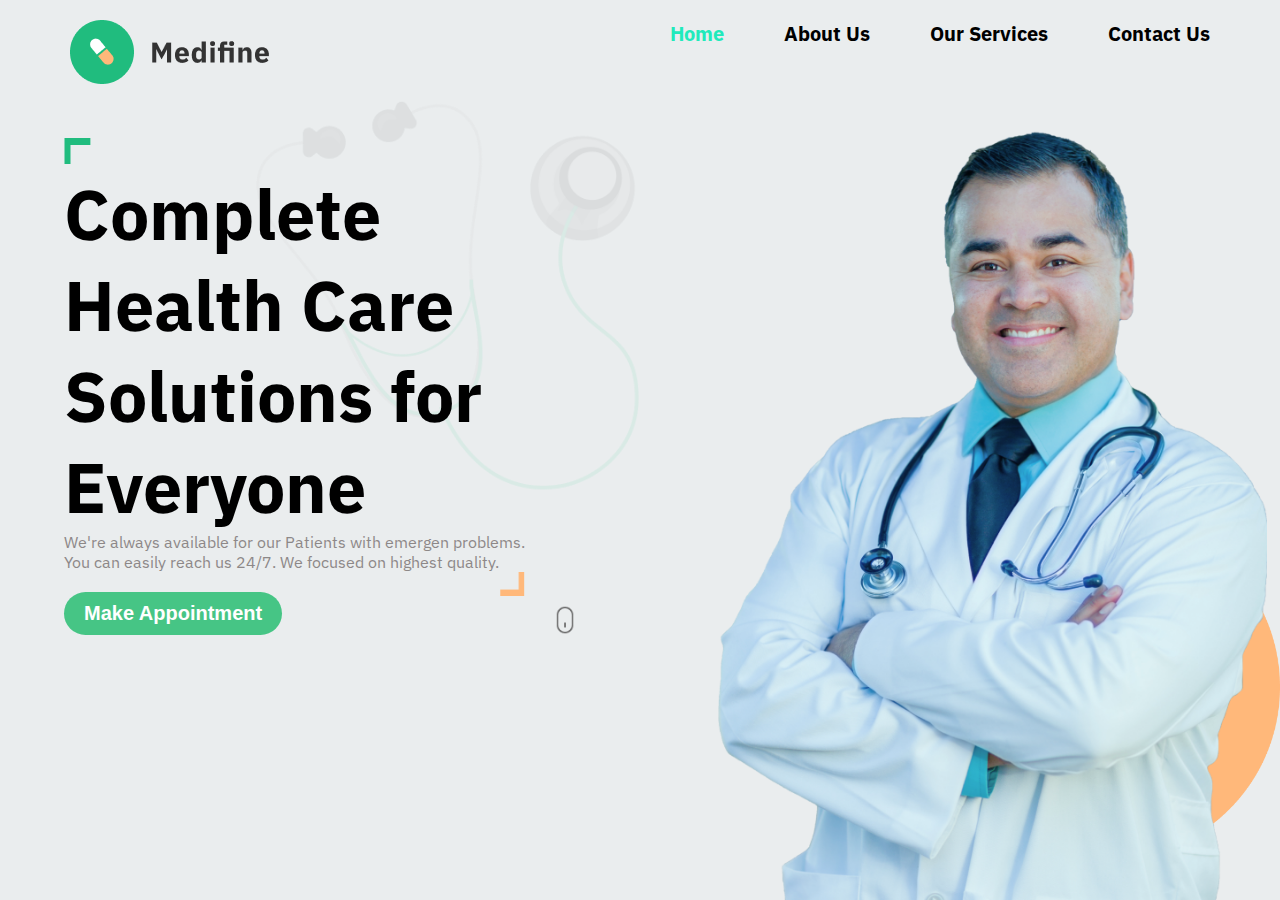
<file: feb 11 Doctor/index.html>
<!DOCTYPE html>
<html lang="en">
<head>
    <meta charset="UTF-8">
    <meta http-equiv="X-UA-Compatible" content="IE=edge">
    <meta name="viewport" content="width=device-width, initial-scale=1.0">
    <title>Feb 11 | Doctor</title>
    <link rel="stylesheet" href="./style.css">
    <link rel="preconnect" href="https://fonts.googleapis.com">
<link rel="preconnect" href="https://fonts.gstatic.com" crossorigin>
<link href="https://fonts.googleapis.com/css2?family=IBM+Plex+Sans&display=swap" rel="stylesheet">
</head>
<body>
    <!-- head section -->
    <header>
        <div><img src="./assests/logo (1).png" alt="logo"></div>
        <ul>
           
            <li class="header-home"><a href="">Home</a></li>
            <li><a href="./aboutus.html">About Us</a></li> <li><a href="">Our Services</a></li>
            <li><a href="./contactus.html">Contact Us</a></li>
        </ul>
    </header>
    <!-- Second part -->
    <main>
    <!-- Second part  left section-->
    <section class="main-left-part">
         <img src="./assests/topAngle.png" alt="top angle">
       <h1>Complete Health Care Solutions for Everyone</h1> 
        <p>
          We're always available for our Patients with emergen problems. You can
          easily reach us 24/7. We focused on highest quality.
        </p>
         <img class="bottomAngle" src="./assests/bottomAngle.png" alt="bottom angle">
        
         <img class="stethoscope" src="./assests/stethoscope.png" alt="stethoscope">
         <button>Make Appointment</button>
         <img  class="mouse" src="./assests/mouse.png" alt="mouse">
    </section>
    <!-- Second part right section -->
    <section class="main-right-part">
        <img class="greenBox" src="./assests/greenBox.png" alt="greenbox">
        <img class="yellowBox" src="./assests/yellowBox.png" alt="yellowBox" >
        <img class="doctor" src="./assests/doctor.png" alt="doctor" >
    </section>
</main>
</body>
</html>
</file>
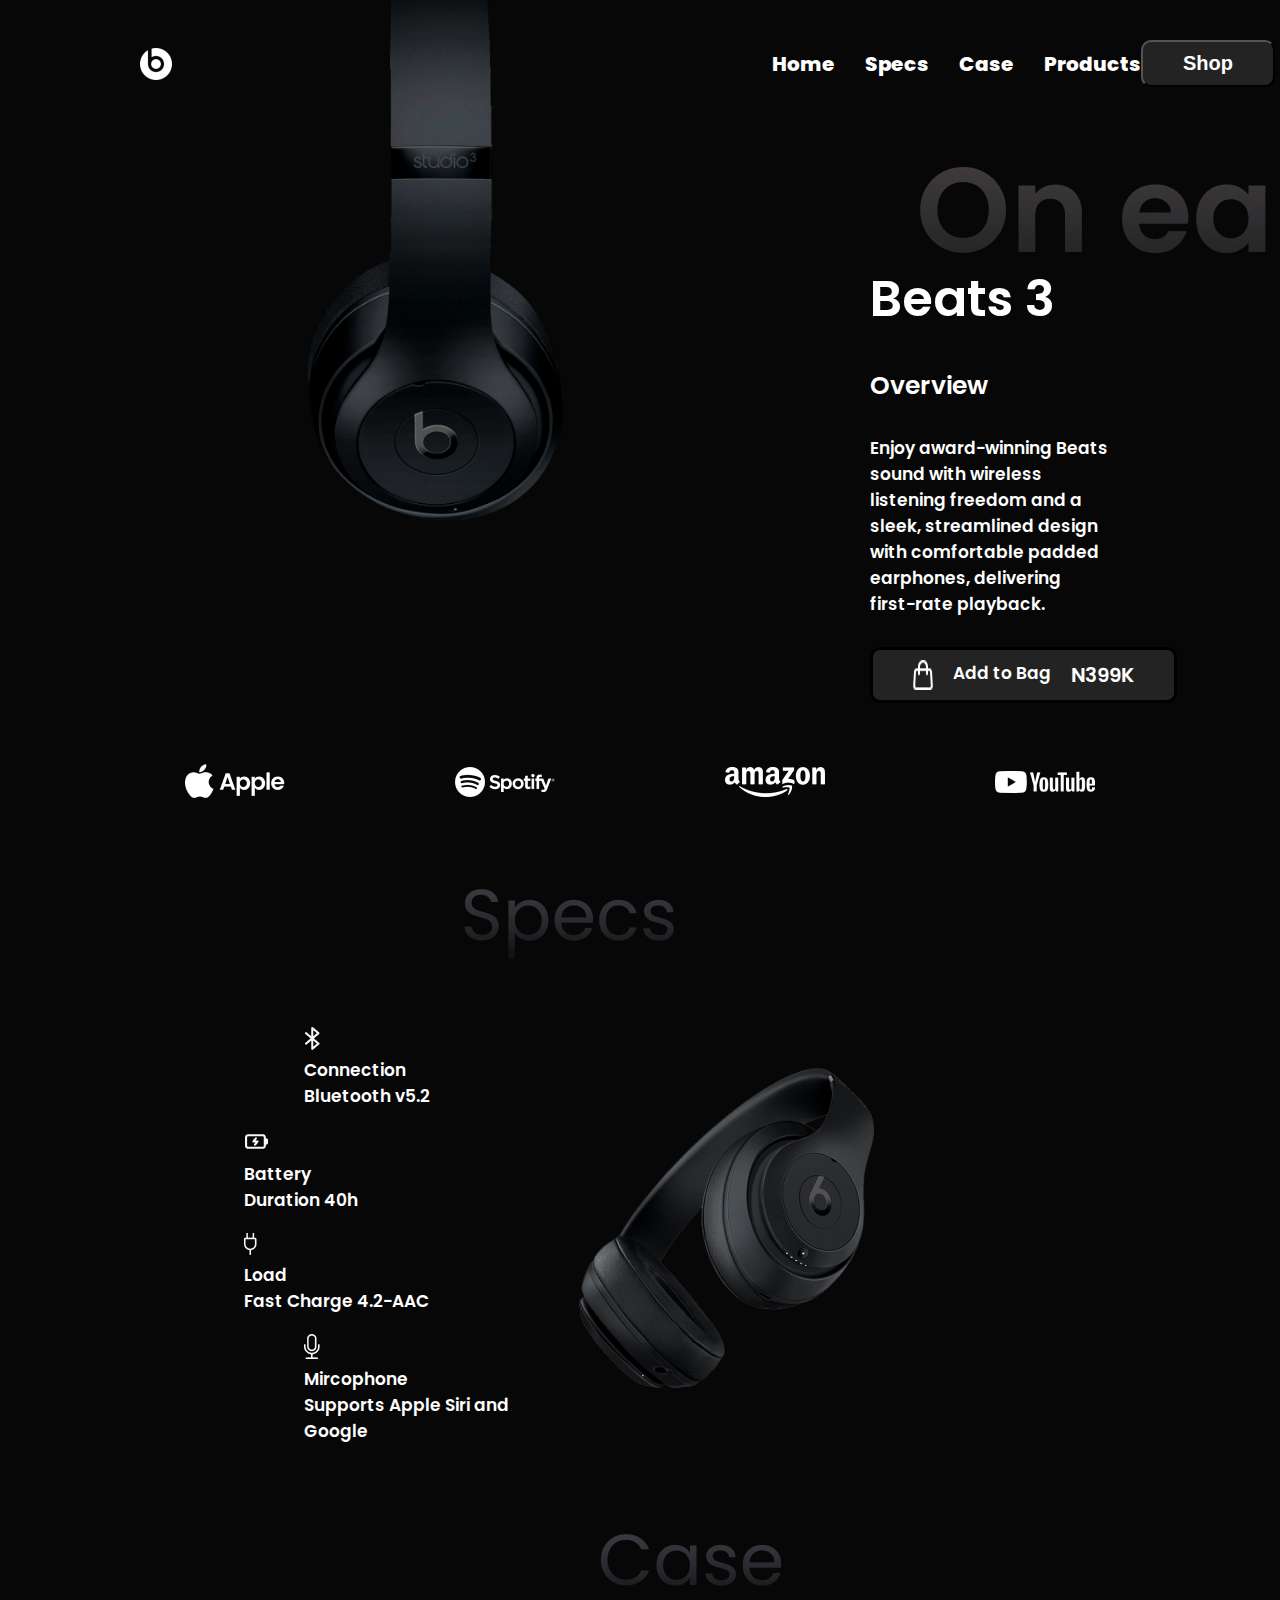
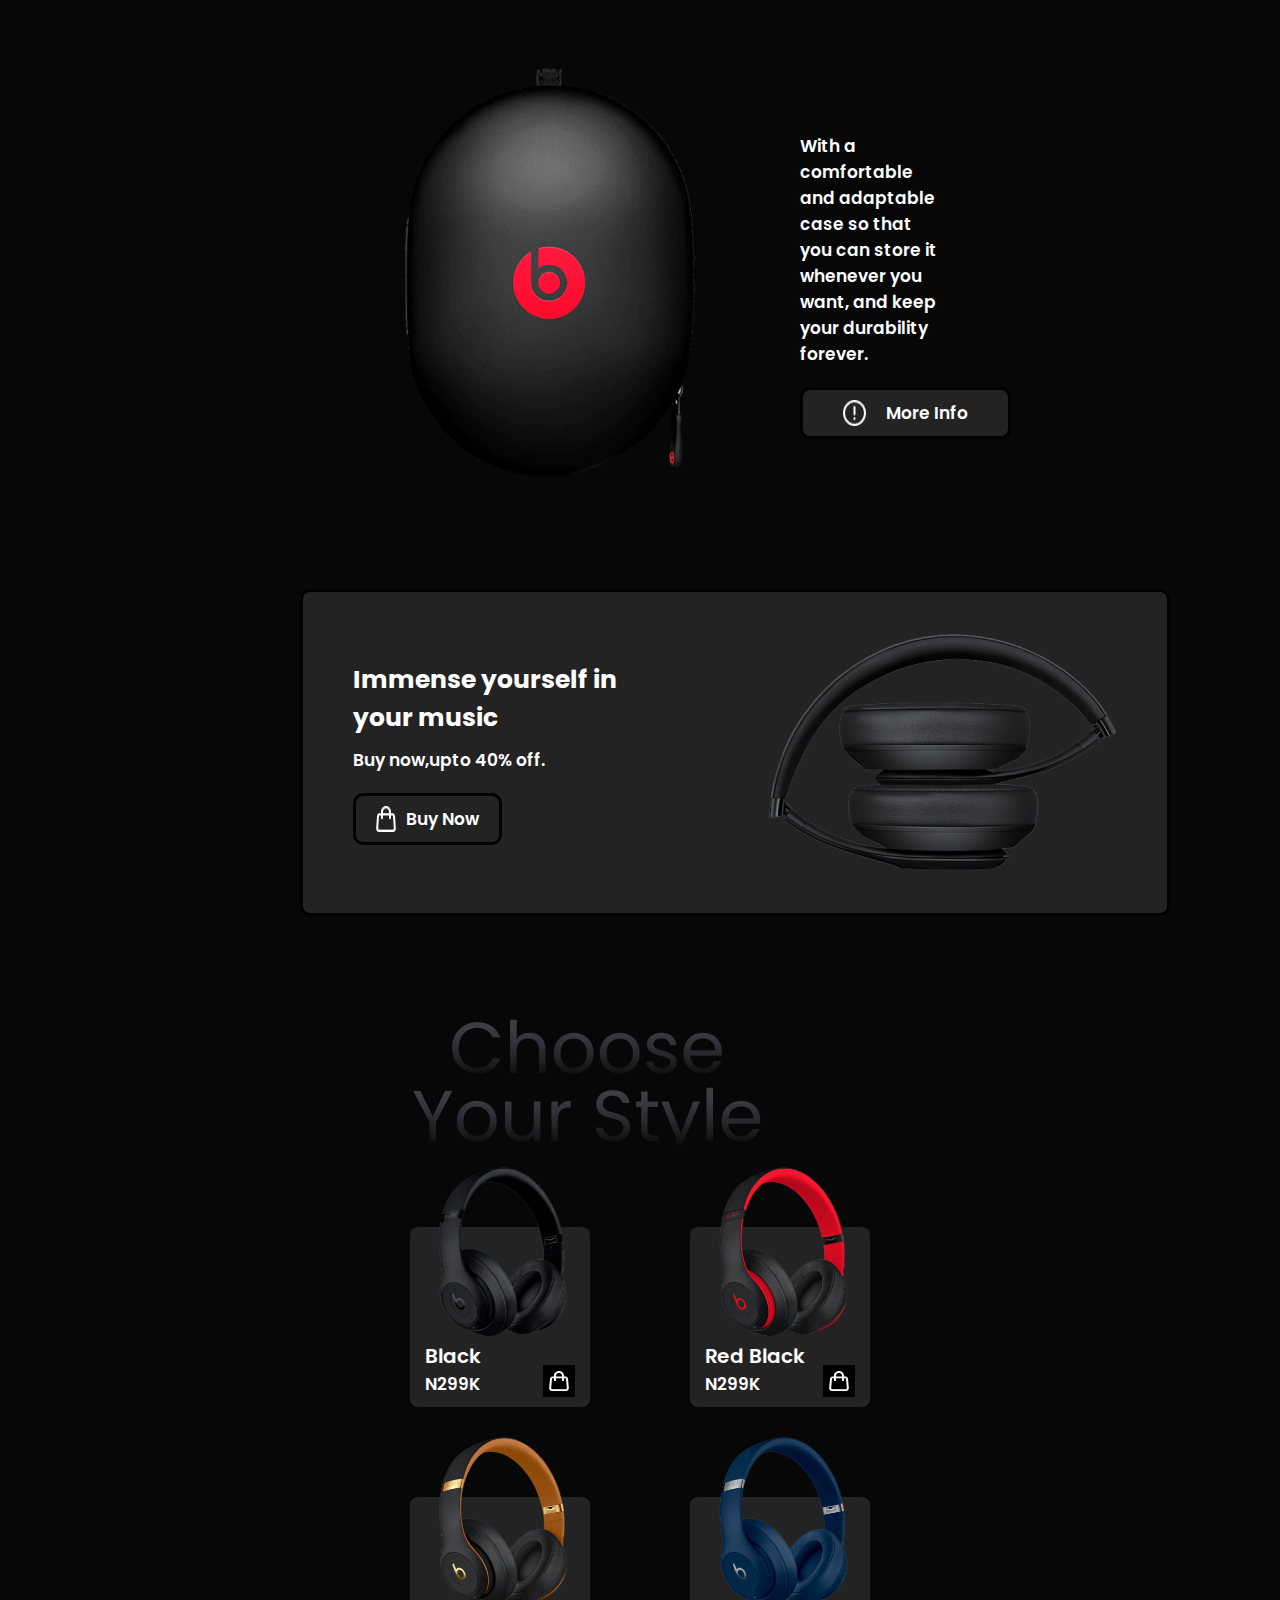
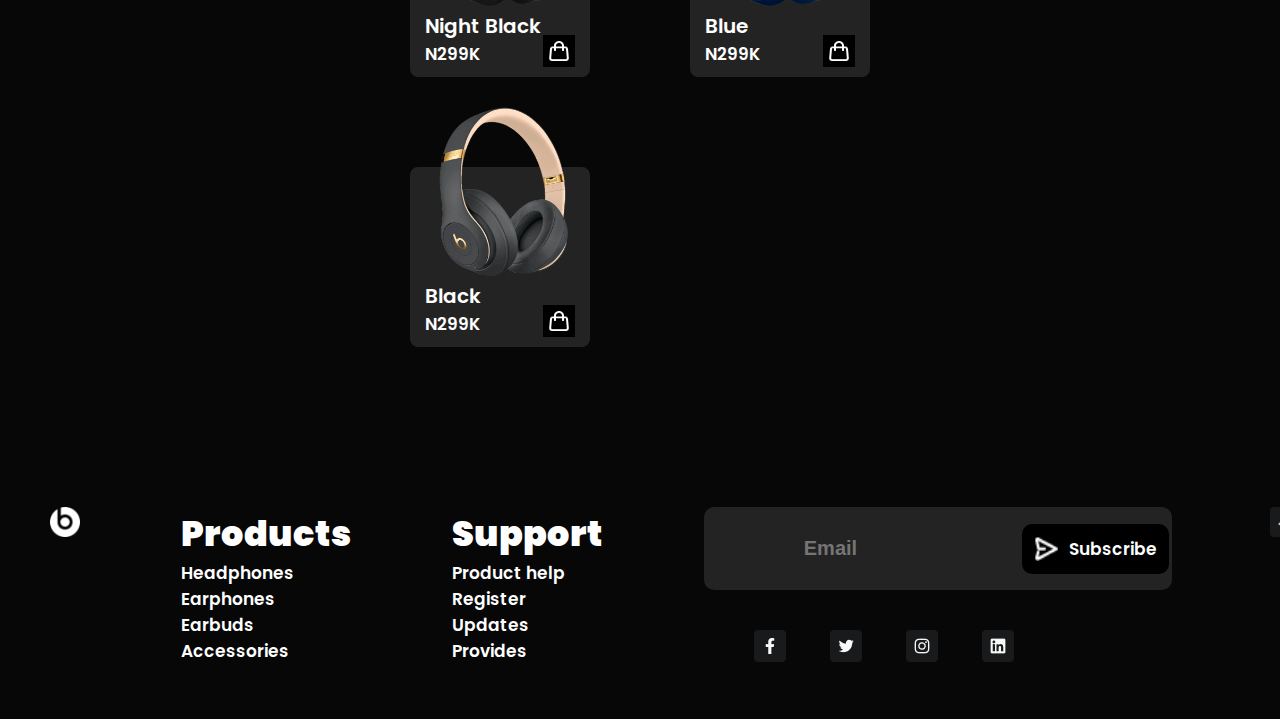
<file: feb 11 headphone/index.html>
<!DOCTYPE html>
<html lang="en">
<head>
    <meta charset="UTF-8">
    <meta http-equiv="X-UA-Compatible" content="IE=edge">
    <meta name="viewport" content="width=device-width, initial-scale=1.0">
    <title>Feb 11 | Beats</title>
    <link rel="stylesheet" href="./style.css">
    <!-- Google fonts -->
    <link rel="preconnect" href="https://fonts.googleapis.com">
<link rel="preconnect" href="https://fonts.gstatic.com" crossorigin>
<link href="https://fonts.googleapis.com/css2?family=Poppins:wght@300&display=swap" rel="stylesheet">
</head>
<body>
    <!-- Head part -->
    <header>
        
        <img src="./assests/beatsLogo (1).png" alt="beatsLogo">
    
        <div>
            <ul>
                <li><a href="">Home</a></li>
                <li><a href="">Specs</a></li>
                <li><a href="">Case</a></li>
                <li><a href="">Products</a></li>
            </ul>
            
        </div>
        <button>Shop</button>
    </header>
    <!-- Second part Overview -->
    <section class="Second">
    <div class="mainimage">
    <img src="./assests/mainImage (1).png" alt="mainImage"></div>
    <div class="second-part">
        <div>
        <img class="onEar" src="./assests/onEar.png" alt="onEar">
    </div>
    <div class="Overview">
        <h1>Beats 3</h1>
        <h3>Overview</h3>
        <p> Enjoy award-winning Beats sound with wireless listening freedom and a
            sleek, streamlined design with comfortable padded earphones,
            delivering first-rate playback.</p>
        </div>
    
    <div class="second-shopping">
        <img src="./assests/shoppingBag (1).png" alt="shoppingBag">
        <p>Add to Bag  </p>
        <span>N399K</span>
        

    </div>
</div>
</section>
    <!-- Third part social handles-->
    <main>
        <img src="./assests/appleLogo (1).png" alt="appleLogo">
        <img src="./assests/spotifyLogo.png" alt="spotifyLogo">
        <img src="./assests/amazonLogo (1).png" alt="amazonLogo">
        <img src="./assests/youtubeLogo.png" alt="youtubeLogo">
    </main>
    <!-- Fourth part specs -->
    <section class="fourth">
        <div>
<div class="specsLogo">
    <img src="./assests/specsLogo (1).png" alt="specsLogo">
</div>
<div class="advantages">
    <div>
<div class="bluetooth">
    <img src="./assests/bluetooth.png" alt="bluetooth">
    <p>Connection</p>
    <p>Bluetooth v5.2</p>
</div>
<div class="battery">
    <img src="./assests/battery.png" alt="battery">
    <p>Battery</p>
    <p>Duration 40h</p>
</div>
<div class="charger">
    <img src="./assests/charger.png" alt="charger">
    <p>Load</p>
    <p>Fast Charge 4.2-AAC</p>
</div>
<div class="mic">
    <img src="./assests/mic.png" alt="mic">
    <p>Mircophone</p>
    <p>Supports Apple Siri and Google</p>
</div></div>

<div class="specsImage">
<img src="./assests/specsImage.png" alt="specsImage"></div>
</div>
</div>
    </section>
    <!-- Fifth Part Case -->
    <section class="case">
        <div>
    <div class="case-logo">
        <img src="./assests/caseLogo.png" alt="case-logo">
    </div>
    <div class="case-item">
    <div class="case-image">
        <img src="./assests/caseImage (1).png" alt="caseImage">
    </div>
    <div>
        <p class="case-para"> 
            With a comfortable and adaptable case so that you can store it
            whenever you want, and keep your durability forever.
        </p>
    
        <div class="case-group">
            <img src="./assests/group.png" alt="group">
            <p>More Info</p></div>
        </div>
        </div>
    </div>

</section>
    <!-- Sixth part Immense yourself -->
    <section class="Sixth"> 
        <div>
    <h3>
        Immense yourself in your music
    </h3>
    <p>Buy now,upto 40% off.</p>
    <div class="buynow">
        <img src="./assests/shoppingBag (1).png" alt="shoppingBag">
        <span>Buy Now</span>
        
    </div>

</div>
<img src="./assests/buyNowSectionImage (1).png" alt="buyNowSectionImage">
</section>
<!-- Seventh Part choose now -->
<section class="seventh">
    <div>
    <img src="./assests/productLogo.png" alt="productLogo">
    
    <div class="seventh-one">
        <div class="seventh-info">
            <img class="Seventh-img" src="./assests/black (1).png" alt="black">
            <div class="seventh-border">
                <div>
            <p>Black</p>
            <span> N299K</span></div>

            <img class="seventh-shopping"  src="./assests/shoppingBag (1).png" alt="shoppingBag"></div>
        </div>
        <div class="seventh-info" >
            <img class="Seventh-img" src="./assests/redBlack.png" alt="redBlack">
            <div class="seventh-border">
                <div>
            <p> Red Black</p>
             <span>N299K</span> </div>
        
            <img class="seventh-shopping"  src="./assests/shoppingBag (1).png" alt="shoppingBag"></div>
        </div>
    </div>
    <div class="seventh-two">
        <div class="seventh-info" >
            <img class="Seventh-img" src="./assests/nightBlack (1).png" alt="nightBlack">
            <div class="seventh-border">
                <div>
            <p>Night Black</p>
            <span>N299K</span> </div>
       
            <img class="seventh-shopping"  src="./assests/shoppingBag (1).png" alt="shoppingBag"></div>
        </div>
    

    <div class="seventh-info" >
        <img class="Seventh-img" src="./assests/blue (1).png" alt="blue">
        <div class="seventh-border">
            <div>
        <p>Blue</p>
        <span>N299K</span></div>
        
   
        <img class="seventh-shopping"  src="./assests/shoppingBag (1).png" alt="shoppingBag"></div>
    </div>
</div>
    <div class="seventh-info" >
        <img class="Seventh-img" src="./assests/twilightGray.png" alt="twilightGray">
        <div class="seventh-border">
            <div>
        <p>Black</p>
        <span>N299K</span>
        </div>
   
        <img class="seventh-shopping" src="./assests/shoppingBag (1).png" alt="shoppingBag"></div>
    </div>
</div> 

</div>
</section>
<!-- Eighth part footer -->
<footer>
    
    <img class="footer-logo" src="./assests/beatsLogo (1).png" alt="beatsLogo">
    <div>
        <ul>
    <h1>Products</h1>
    <li>Headphones</li>
    <li>Earphones</li>
    <li>Earbuds</li>
    <li>Accessories</li>
</ul>
</div>
<div>
    <ul>
    <h1>Support</h1>
    <li>Product help</li>
    <li>Register</li>
    <li>Updates</li>
    <li>Provides</li>
</ul>
    
</div>
<div>
<div class="footer-info">
 <input  class="footer-email" type="email" name="" placeholder="Email" id="">
 <div class="footer-subs">
    <img  class="footer-right"
    src="./assests/rightArrow (1).png" alt="rightArrow">
    <span>Subscribe</span> </div>
 </div>
 

<!-- Social Media -->
<div class="footer-social">
<img src="./assests/facebook (1).png" alt="Facebook icon">
<img src="./assests/twitter (2).png" alt="Twitter icon">
<img src="./assests/instagram (1).png" alt="instagram icon">
<img src="./assests/linkedin (1).png" alt="linkedin icon">
</div>
</div>
<img  class="footer-up"
src="./assests/upArrow (1).png" alt="upArrow">
</div>
</footer>
</body>
</html>
</file>
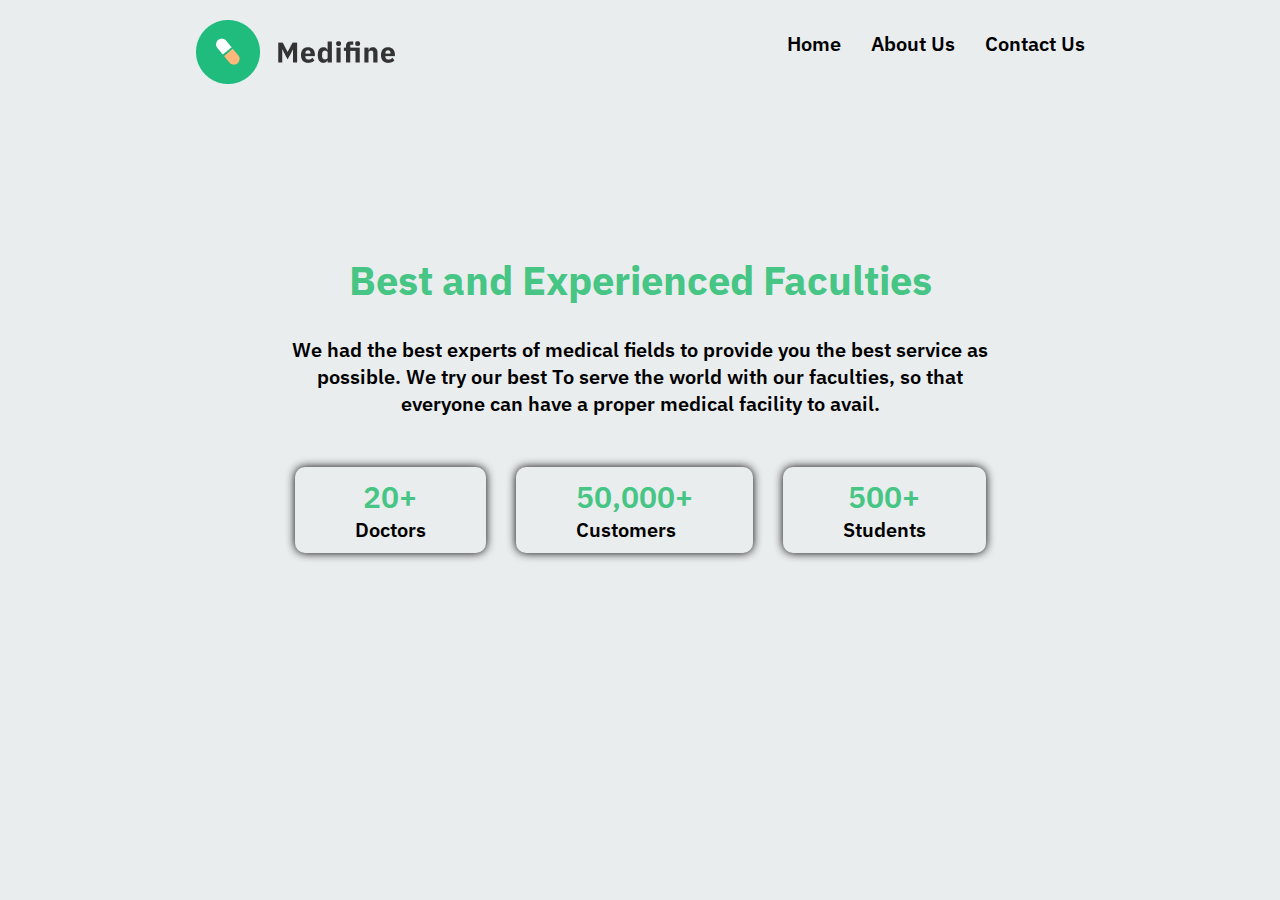
<file: feb 11 Doctor/aboutus.html>
<!DOCTYPE html>
<html lang="en">
<head>
    <meta charset="UTF-8">
    <meta http-equiv="X-UA-Compatible" content="IE=edge">
    <meta name="viewport" content="width=device-width, initial-scale=1.0">
    <title>About Us</title>
    <link rel="stylesheet" href="./aboutus.css">
    <link rel="preconnect" href="https://fonts.googleapis.com">
    <link rel="preconnect" href="https://fonts.gstatic.com" crossorigin>
    <link href="https://fonts.googleapis.com/css2?family=IBM+Plex+Sans&display=swap" rel="stylesheet">
</head>
<body>
    <!-- Head section -->
    <header>
        <img src="./assests/logo (1).png" alt="logo">
        <ul>
            <li><a href="./index.html">Home</a></li>
            <li><a href="">About Us</a></li>
            <li><a href="./contactus.html">Contact Us</a></li>
        </ul>
    </header>
    <!-- Main Section -->
    <main>
        <div>
    <h1>Best and Experienced Faculties</h1>
    <p>We had the best experts of medical fields to provide you the best service as </p>
        <p class="main-two">possible. We try our best To serve the world with our faculties, so that </p> 
        <p class="main-three">everyone can have a proper medical facility to avail.</p>
     
<div class="main-b">
<div class="main-buttons1">
   <span>20+</span>
   <p>Doctors</p>
</div>

<div class="main-buttons2">
  <span>50,000+</span>
  <p>Customers</p>
</div>

<div class="main-buttons3">
  <span>500+</span>
  <p>Students</p>

</div>
</div>
</div>
</main>

</body>
</html>
</file>
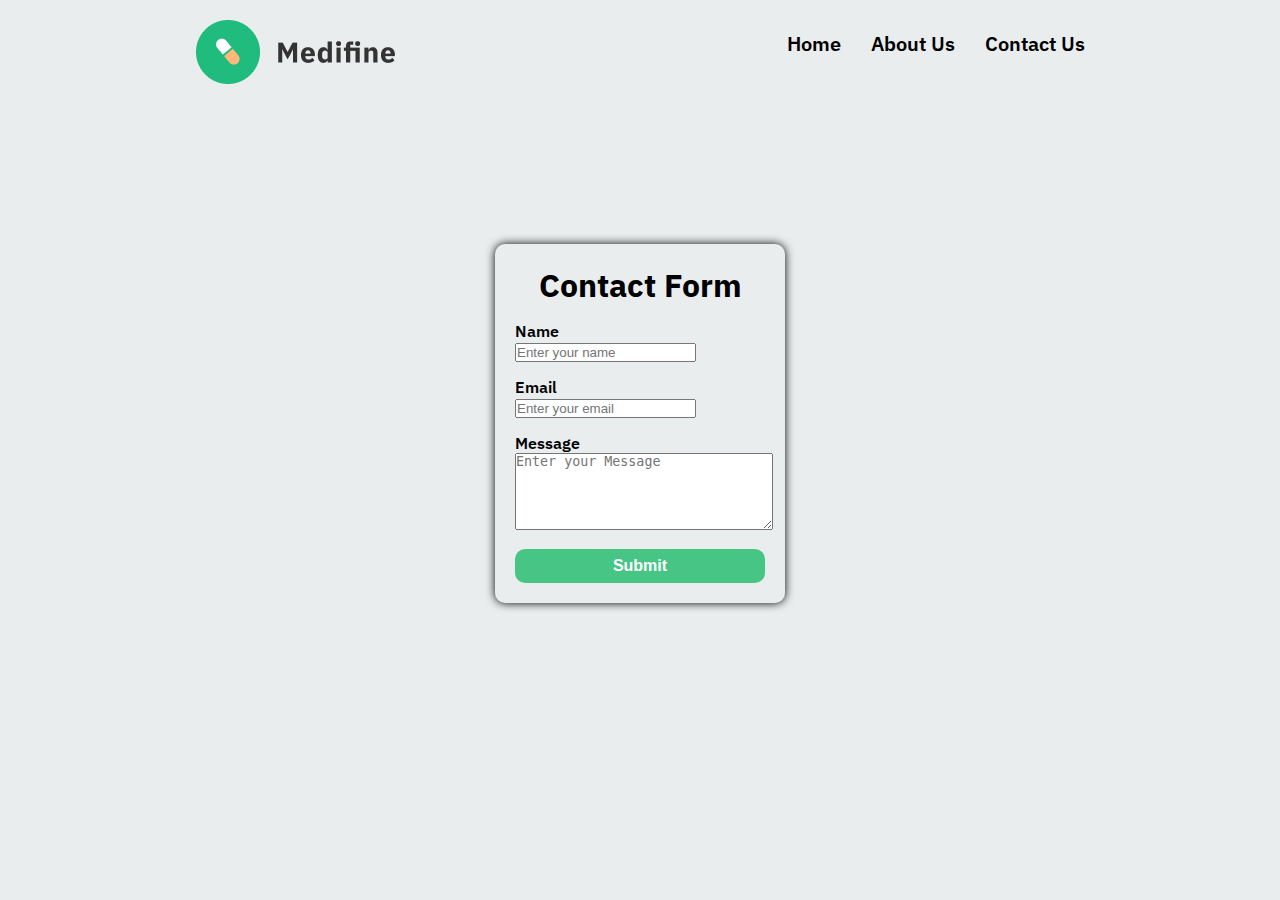
<file: feb 11 Doctor/contactus.html>
<!DOCTYPE html>
<html lang="en">
<head>
    <meta charset="UTF-8">
    <meta http-equiv="X-UA-Compatible" content="IE=edge">
    <meta name="viewport" content="width=device-width, initial-scale=1.0">
    <title>Contact Us</title>
    <link rel="stylesheet" href="./contactus.css">
    <link rel="preconnect" href="https://fonts.googleapis.com">
    <link rel="preconnect" href="https://fonts.gstatic.com" crossorigin>
    <link href="https://fonts.googleapis.com/css2?family=IBM+Plex+Sans&display=swap" rel="stylesheet">
</head>
<body>
      <!-- Head section -->
      <header>
        <img src="./assests/logo (1).png" alt="logo">
        <ul>
            <li><a href="./index.html">Home</a></li>
            <li><a href="./aboutus.html">About Us</a></li>
            <li><a href="">Contact Us</a></li>
        </ul>
    </header>
    <!-- Main Section -->
    <main>
    <form>
        <h1>Contact Form</h1>
        <div>
        <label>Name</label><br>
        <input type="text" name="username" id="" placeholder="Enter your name" required>
    </div>
    <div>
        <label for="">Email</label><br>
        <input type="email" name="email" id="" placeholder="Enter your email" required >
    </div>
    <div>
        <label>Message</label><br>
        <textarea name="" id="" cols="30" rows="5" placeholder="Enter your Message" required></textarea>
    </div>
   <button>Submit</button>
    </form></main>
</body>
</html>
</file>
<file: feb 11 Doctor/style.css>
*{
    margin:0;
    padding:0;
}
body{
    background-color: #eaedee;
    font-family: 'IBM Plex Sans', sans-serif;
    color: black;
}
li,a{
    text-decoration: none;
    list-style: none;
}
header{
    margin-top: 20px;
    display: flex;
    justify-content: space-between;
}
header ul{
    margin-right: 70px;
    display: flex;
    gap:60px;
}
header ul li a{
    font-size: 20px;
    font-weight: 800;
    color: black;

}
header ul li a:hover{
    color: blue;
    text-decoration: underline;
    font-size:22px ;
}
header img{
    margin-left: 70px;
}
.header-home a{
color: rgb(32, 234, 187);
}
/* Second part */
main{
    display: flex;
    justify-content:center;
     /* align-items: center;  */
}
/* left part */
.main-left-part{
     margin-left: 5% ; 
    margin-top: 50px;
    width: 40%;
    position: relative;
}
.topAngle{
    width:20px;
}
main h1{
    font-size: 70px;
    font-weight: 900;
}
main p{
    color: rgb(141, 136, 136);
}
.bottomAngle{
     width: 25px; 
    position: absolute;
     right: 25px; 
}
.stethoscope{
    position: absolute;
    width: 90%;
    top: -60px;
    right: -25%;
    z-index: -1;
  }
  main button{
    margin-top: 20px;
    background-color: rgb(70, 197, 133);
    padding: 10px 20px;
    border-radius: 30px;
    font-size: 20px;
    font-weight: 600;
    border: none;
    color: white;
  }
  .mouse{
    position: absolute;
    right: -30px;
    bottom: 0;
    width: 30px;
  }
  /* Right part */
  .main-right-part{
    width: 60%;
    
  }
  .greenBox,.yellowBox{
position: absolute;

  }
 .yellowBox{
    width:27%;
    bottom: 40px;
    right: 0px;

 }
 .greenBox{
    width:30%;
    bottom: 40px;
    right: 40px;
    
 }
 .doctor{
    position: absolute;
    height: 90%;
    right: 1%;
    bottom: 0%;
 }
</file>
<file: feb 11 headphone/style.css>
*{
    margin:0;
    padding: 0;
}
body{
    background-color: rgb(7, 7, 7);
    color: white;
    font-family: 'Poppins', sans-serif;
}
a,li{
    text-decoration: none;
    list-style: none;
}
/* Head part */
header{
     margin:40px; 
    display: flex;
    justify-content: space-between;
     align-items: center;
}
header img{
    padding-left: 100px;
}
header ul{
    padding-left: 600px;
    display: flex;
    gap:30px;
    font-size: 20px;
    font-weight: 800;
}
header ul li a{
    color: white;
}
header button{
    margin-right: 150px;
    font-size: 20px;
    font-weight: 600;
     background-color:rgb(36, 35, 35) ; 
     color: white;
border-radius: 10px;
    padding: 10px 40px;
}
/* Second part */
.Second{
    display: flex;
    align-items: flex-start;
    margin-top: 30px;
    position: relative;
}
.mainimage{
    position: relative;
    left: 300px;
    top: -200px;
}
.mainimage img{
    height: 600px;
    width:270px;
}
.second-part{
    margin-left: 650px;
    margin-top: 40px;
    display: flex;
    flex-direction: column;
}
.Overview{
 margin-left: -50px;
}
.second-part h1{
    font-size: 50px;
    font-weight: 600;
}
.second-part h3{
    margin:30px 0px 30px 0px;
    font-size: 25px;
    font-weight: 600;
}
.second-part p{
    width:53%;
    font-size: 17px;
    font-weight: 600;
}
.second-shopping{
margin-top: 30px;
    display: flex;
    gap:20px;
     margin-left: -50px;
     border: 3px solid black;
     border-radius: 10px;
     background-color:rgb(36, 35, 35) ;
     width: fit-content;
     padding: 10px 40px;
}
.second-shopping span{
    font-size: 20px;
    font-weight: 600;
}
/* Third part */
main{
     margin-top: 30px;
    display: flex;
    justify-content: center;
    align-items:center;
    gap:170px; 
}
/* Fourth part */
.fourth{
    margin-top: 90px;
    display: flex;
    justify-content: center;
}
.advantages{
    display: flex;
    font-size: 17px;
    font-weight: 600;
}
.specsLogo{
    margin-left: 60px;
}
.bluetooth{
    margin-top: 60px;
    margin-left:-100px;
}
.battery{
    margin-top: 20px;
    margin-left:-160px;
}
.charger{
    margin-top: 20px;
    margin-left:-160px;
}
.mic{
    margin-top: 20px;
    margin-left:-100px;
     width:120%; 
}
.specsImage{
    margin-top: 100px;

}
/* Fifth part */
.case{
    margin-top: 90px;
    display: flex;
    justify-content: center;
}
.case-logo img{
    margin-left: 600px;
}
.case-item{
    margin-top: 70px;
    display: flex;
    flex-direction: row;
   
}
.case-image img{
    margin-left: 400px;
    width: 300px;
}
.case-para{
    margin-top: 70px;
    margin-left: 100px;
    font-size: 17px;
    font-weight: 600;
    width:25%;
}
.case-group{
    display:flex;
    gap:20px;
    border: 3px solid black;
    border-radius: 10px;
    background-color:rgb(36, 35, 35) ;
    width: fit-content;
     padding: 10px 40px; 
    margin-top: 20px;
    margin-left: 100px;
    font-size: 17px;
    font-weight: 600;
   
}
/* sixth Part */
.Sixth{
    margin-top: 100px;
    margin-left: 300px;
    border:3px solid black;
    border-radius: 10px;
    background-color: rgb(36, 35, 35);
     width: fit-content; 
    padding: 40px 50px; 
    display: flex;
    justify-content: center;
    align-items: center;
}
.buynow{
    margin-top: 20px;
     display: flex;
    gap:10px;
    border: 3px solid black;
    border-radius: 10px;
   background-color:rgb(36, 35, 35);
   width: fit-content;
   padding: 10px 20px;
   font-size: 17px;
   font-weight: 600;
   
}
.Sixth h3{
    font-size: 25px;
    font-weight: 700;
    width:70%;
}
.Sixth p{
    margin-top: 10px;
    font-size: 17px;
    font-weight: 600;
}
/* Seventh part */
.seventh{
    margin-top: 100px;
    display: flex;
    justify-content: center;
    align-items: center;
}
.seventh-one{
    margin-top: 60px;
    margin-bottom: 90px;
    display: flex;
    gap:100px;
}
.seventh p{
font-size: 20px;
font-weight: 600;
}
.seventh span{
    font-size: 17px;
font-weight: 600;
}
.seventh-two{
    margin-top: 30px;
    margin-bottom: 90px;
    display: flex;
    gap:100px;
}
 .seventh-border{
    position: absolute;
    bottom: 0;
    width: 100%;
    display: flex;
    align-items: flex-end;
    justify-content: space-between;
    padding: 10px 15px;
}   


.seventh-info{
    position: relative;
    width: 180px;
    height: 180px;
    background:rgb(36, 35, 35);
    border-radius: 8px;
  }
  
  .Seventh-img {
    width: 130px;
    height: 170px;
      position: absolute; 
     z-index: 1;  
    margin-top: -60px;
     left: 28px; 
  }
   .seventh-shopping {
    height: 20px;
    width: 20px;
     margin-right: 30px;
     border: 2px solid black;
     background-color: black;
     padding: 4px 4px;
  } 
  .seventh-border {
    position: absolute;
    bottom: 0;
    width: 100%;
    display: flex;
    align-items: flex-end;
    justify-content: space-between;
    padding: 10px 15px;
  }
  /* footer */
 footer{
    margin-top: 160px;
    margin-bottom: 50px;
    display: flex;
    justify-content:space-around;
 }
 .footer-logo{
    height: 30px;
    width: 30px;
 }
  footer div ul h1{
    font-size: 35px;
    font-weight: 900;
 } 
 footer ul li{
    font-size: 17px;
    font-weight: 600;
 }
 .footer-email{
  
    background-color: rgb(36, 35, 35);
    border: 2px solid black;
    font-size: 20px;
    font-weight: 600;
    border: none;
    border-radius: 10px;
    color: rgb(255, 254, 254);
    padding: 30px 100px;
    width:fit-content;
    height: fit-content;
    position: relative;

 }
 .footer-info{
    display: flex;
    justify-content: center;
    align-items: center;
position: relative;
 }
 .footer-up{
    height: 30px;
    width: 30px;
   margin-right: -70px;
 }
 .footer-subs{
    margin-left: -150px;
    z-index: 1;
    display: flex;
    justify-content: center;
    align-items: center;
    gap:10px;
    border: 2px solid black;
    background-color: black;
    padding: 10px;
    border-radius: 10px;
 }
 .footer-right{
  
    height: 25px;
    width: 25px;
 }
 footer span{
  
    font-size: 17px;
     font-weight: 600;
 }
 .footer-social{
    margin-top: 40px;
    margin-left: 10px;
    
 }
 .footer-social img{
    margin-left: 40px;
 }
</file>
<file: feb 11 Doctor/aboutus.css>
*{
    margin:0;
    padding: 0;
}
body{
    background-color: #eaedee;
    font-family: 'IBM Plex Sans', sans-serif;
    color: black;
}
/* Header */
header{
    margin-top: 20px;
    display: flex;
    justify-content: space-around;

}
a,li{
    list-style: none;
    text-decoration: none;
}
header ul{
    margin-top: 10px;
    display: flex;
    gap: 30px;
}
header ul li{
    font-size: 20px;
    font-weight: 600;
}
header ul li a{
    color: black;
}
header ul li a:hover{
    color: blue;
    text-decoration: underline;
    font-size:22px ;
}
/* Main Section */
main{
    margin-top: 170px;
    display: flex;
    justify-content: center;
    align-items: center;
}
main h1{
    margin-bottom: 30px;
    color: rgb(70, 197, 133);
    display: flex;
    justify-content: center;
    font-size: 40px;
    font-weight: 800;
}
main p{
    font-size: 20px;
    font-weight: 600;
}
.main-two{
    display: flex;
    justify-content: center;
}
.main-three{
    display: flex;
    justify-content: center;
}
.main-b{
    margin-top: 50px;
    display: flex;
    flex-direction: row;
    justify-content: center;
    align-items: center;
    gap:30px;
}
main span{
    display: flex;
    justify-content: center;
    align-items: center;
    color: rgb(70, 197, 133);
    font-size: 30px;
    font-weight: 600;
}
.main-buttons{
    font-size: 30px;
    font-weight: 600;
}
.main-buttons1{
    box-shadow: 0 0 10px black;
    border-radius: 10px;
    padding: 10px 60px;
}
.main-buttons2{
    box-shadow: 0 0 10px black;
    border-radius: 10px;
    padding: 10px 60px;
}
.main-buttons3{
    box-shadow: 0 0 10px black;
    border-radius: 10px;
    padding: 10px 60px;
}
</file>
<file: feb 11 Doctor/contactus.css>
*{
    margin:0;
    padding: 0;
}
body{
    background-color: #eaedee;
    font-family: 'IBM Plex Sans', sans-serif;
    color: black;
}
/* Header */
header{
    margin-top: 20px;
    display: flex;
    justify-content: space-around;

}
a,li{
    list-style: none;
    text-decoration: none;
}
header ul{
    margin-top: 10px;
    display: flex;
    gap: 30px;
}
header ul li{
    font-size: 20px;
    font-weight: 600;
}
header ul li a{
    color: black;
}
header ul li a:hover{
    color: blue;
    text-decoration: underline;
    font-size:22px ;
}
/* form */

    main{
    margin-top: 160px;
        display: flex;
        align-items: center;
        justify-content: center;
      }

main h1{
    display: flex;
    justify-content: center;
}
    form{
        display: flex;
        flex-direction: column;
        gap: 15px;
        width: 250px; 
        box-shadow: 0 0 10px black;
        border-radius: 10px;
        padding: 20px;
       
      }

form label{
    font-size: 16px;
    font-weight: 600;
    margin-top: 10px;
}
Form button{

    background-color: rgb(70, 197, 133) ;
    color: white;
    border-radius: 10px;
    padding: 8px 10px;
    font-size: 16px;
    font-weight: 600;
    border: none;
}
</file>
